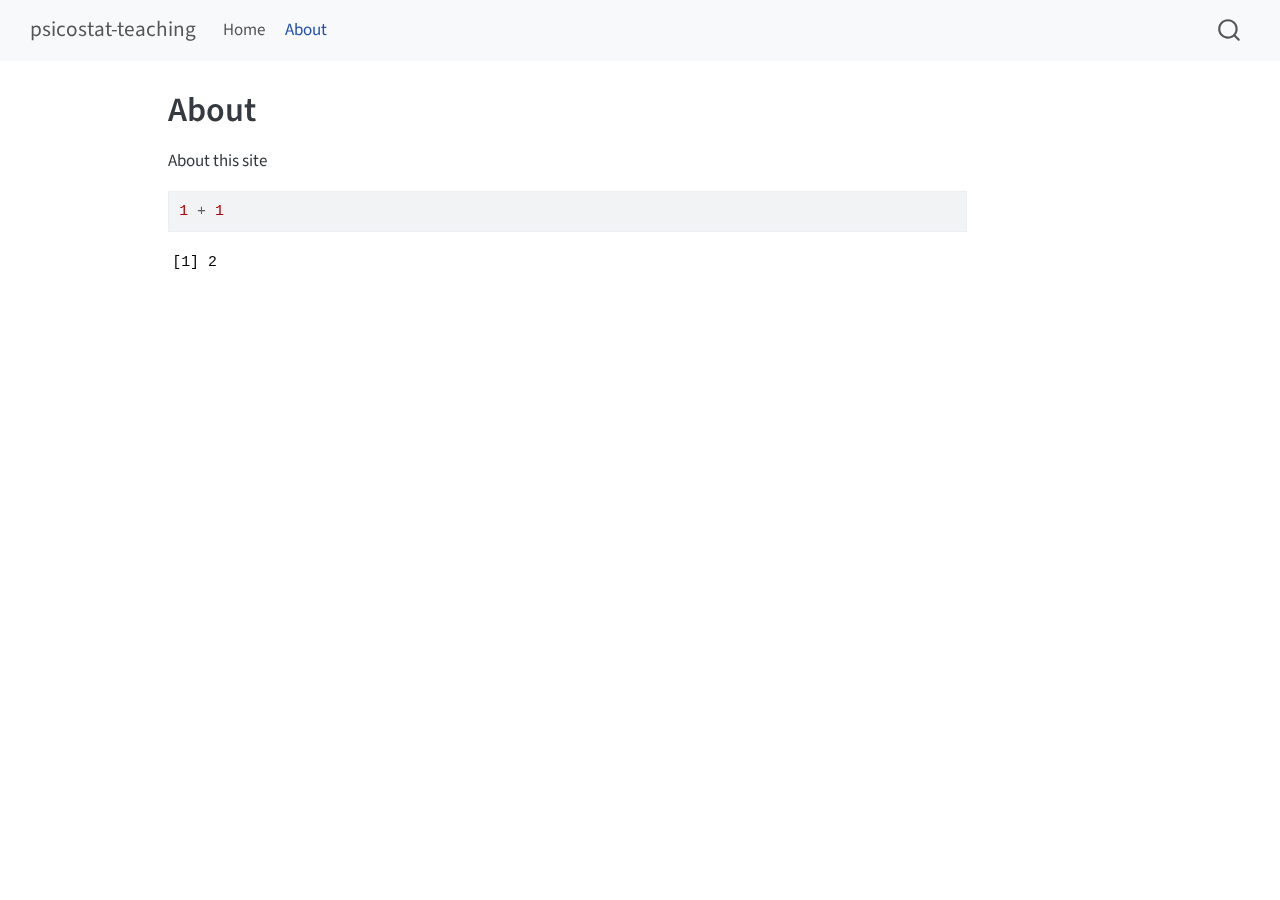
<file: docs/about.html>
<!DOCTYPE html>
<html xmlns="http://www.w3.org/1999/xhtml" lang="en" xml:lang="en"><head>

<meta charset="utf-8">
<meta name="generator" content="quarto-1.6.42">

<meta name="viewport" content="width=device-width, initial-scale=1.0, user-scalable=yes">


<title>About – psicostat-teaching</title>
<style>
code{white-space: pre-wrap;}
span.smallcaps{font-variant: small-caps;}
div.columns{display: flex; gap: min(4vw, 1.5em);}
div.column{flex: auto; overflow-x: auto;}
div.hanging-indent{margin-left: 1.5em; text-indent: -1.5em;}
ul.task-list{list-style: none;}
ul.task-list li input[type="checkbox"] {
  width: 0.8em;
  margin: 0 0.8em 0.2em -1em; /* quarto-specific, see https://github.com/quarto-dev/quarto-cli/issues/4556 */ 
  vertical-align: middle;
}
/* CSS for syntax highlighting */
pre > code.sourceCode { white-space: pre; position: relative; }
pre > code.sourceCode > span { line-height: 1.25; }
pre > code.sourceCode > span:empty { height: 1.2em; }
.sourceCode { overflow: visible; }
code.sourceCode > span { color: inherit; text-decoration: inherit; }
div.sourceCode { margin: 1em 0; }
pre.sourceCode { margin: 0; }
@media screen {
div.sourceCode { overflow: auto; }
}
@media print {
pre > code.sourceCode { white-space: pre-wrap; }
pre > code.sourceCode > span { display: inline-block; text-indent: -5em; padding-left: 5em; }
}
pre.numberSource code
  { counter-reset: source-line 0; }
pre.numberSource code > span
  { position: relative; left: -4em; counter-increment: source-line; }
pre.numberSource code > span > a:first-child::before
  { content: counter(source-line);
    position: relative; left: -1em; text-align: right; vertical-align: baseline;
    border: none; display: inline-block;
    -webkit-touch-callout: none; -webkit-user-select: none;
    -khtml-user-select: none; -moz-user-select: none;
    -ms-user-select: none; user-select: none;
    padding: 0 4px; width: 4em;
  }
pre.numberSource { margin-left: 3em;  padding-left: 4px; }
div.sourceCode
  {   }
@media screen {
pre > code.sourceCode > span > a:first-child::before { text-decoration: underline; }
}
</style>


<script src="site_libs/quarto-nav/quarto-nav.js"></script>
<script src="site_libs/quarto-nav/headroom.min.js"></script>
<script src="site_libs/clipboard/clipboard.min.js"></script>
<script src="site_libs/quarto-search/autocomplete.umd.js"></script>
<script src="site_libs/quarto-search/fuse.min.js"></script>
<script src="site_libs/quarto-search/quarto-search.js"></script>
<meta name="quarto:offset" content="./">
<script src="site_libs/quarto-html/quarto.js"></script>
<script src="site_libs/quarto-html/popper.min.js"></script>
<script src="site_libs/quarto-html/tippy.umd.min.js"></script>
<script src="site_libs/quarto-html/anchor.min.js"></script>
<link href="site_libs/quarto-html/tippy.css" rel="stylesheet">
<link href="site_libs/quarto-html/quarto-syntax-highlighting-2f5df379a58b258e96c21c0638c20c03.css" rel="stylesheet" id="quarto-text-highlighting-styles">
<script src="site_libs/bootstrap/bootstrap.min.js"></script>
<link href="site_libs/bootstrap/bootstrap-icons.css" rel="stylesheet">
<link href="site_libs/bootstrap/bootstrap-ddd961a2510921635943dfbbd19534c4.min.css" rel="stylesheet" append-hash="true" id="quarto-bootstrap" data-mode="light">
<script id="quarto-search-options" type="application/json">{
  "location": "navbar",
  "copy-button": false,
  "collapse-after": 3,
  "panel-placement": "end",
  "type": "overlay",
  "limit": 50,
  "keyboard-shortcut": [
    "f",
    "/",
    "s"
  ],
  "show-item-context": false,
  "language": {
    "search-no-results-text": "No results",
    "search-matching-documents-text": "matching documents",
    "search-copy-link-title": "Copy link to search",
    "search-hide-matches-text": "Hide additional matches",
    "search-more-match-text": "more match in this document",
    "search-more-matches-text": "more matches in this document",
    "search-clear-button-title": "Clear",
    "search-text-placeholder": "",
    "search-detached-cancel-button-title": "Cancel",
    "search-submit-button-title": "Submit",
    "search-label": "Search"
  }
}</script>


</head>

<body class="nav-fixed">

<div id="quarto-search-results"></div>
  <header id="quarto-header" class="headroom fixed-top">
    <nav class="navbar navbar-expand-lg " data-bs-theme="dark">
      <div class="navbar-container container-fluid">
      <div class="navbar-brand-container mx-auto">
    <a class="navbar-brand" href="./index.html">
    <span class="navbar-title">psicostat-teaching</span>
    </a>
  </div>
            <div id="quarto-search" class="" title="Search"></div>
          <button class="navbar-toggler" type="button" data-bs-toggle="collapse" data-bs-target="#navbarCollapse" aria-controls="navbarCollapse" role="menu" aria-expanded="false" aria-label="Toggle navigation" onclick="if (window.quartoToggleHeadroom) { window.quartoToggleHeadroom(); }">
  <span class="navbar-toggler-icon"></span>
</button>
          <div class="collapse navbar-collapse" id="navbarCollapse">
            <ul class="navbar-nav navbar-nav-scroll me-auto">
  <li class="nav-item">
    <a class="nav-link" href="./index.html"> 
<span class="menu-text">Home</span></a>
  </li>  
  <li class="nav-item">
    <a class="nav-link active" href="./about.html" aria-current="page"> 
<span class="menu-text">About</span></a>
  </li>  
</ul>
          </div> <!-- /navcollapse -->
            <div class="quarto-navbar-tools">
</div>
      </div> <!-- /container-fluid -->
    </nav>
</header>
<!-- content -->
<div id="quarto-content" class="quarto-container page-columns page-rows-contents page-layout-article page-navbar">
<!-- sidebar -->
<!-- margin-sidebar -->
    <div id="quarto-margin-sidebar" class="sidebar margin-sidebar zindex-bottom">
        
    </div>
<!-- main -->
<main class="content" id="quarto-document-content">

<header id="title-block-header" class="quarto-title-block default">
<div class="quarto-title">
<h1 class="title">About</h1>
</div>



<div class="quarto-title-meta">

    
  
    
  </div>
  


</header>


<p>About this site</p>
<div class="cell">
<div class="sourceCode cell-code" id="cb1"><pre class="sourceCode r code-with-copy"><code class="sourceCode r"><span id="cb1-1"><a href="#cb1-1" aria-hidden="true" tabindex="-1"></a><span class="dv">1</span> <span class="sc">+</span> <span class="dv">1</span></span></code><button title="Copy to Clipboard" class="code-copy-button"><i class="bi"></i></button></pre></div>
<div class="cell-output cell-output-stdout">
<pre><code>[1] 2</code></pre>
</div>
</div>



</main> <!-- /main -->
<script id="quarto-html-after-body" type="application/javascript">
window.document.addEventListener("DOMContentLoaded", function (event) {
  const toggleBodyColorMode = (bsSheetEl) => {
    const mode = bsSheetEl.getAttribute("data-mode");
    const bodyEl = window.document.querySelector("body");
    if (mode === "dark") {
      bodyEl.classList.add("quarto-dark");
      bodyEl.classList.remove("quarto-light");
    } else {
      bodyEl.classList.add("quarto-light");
      bodyEl.classList.remove("quarto-dark");
    }
  }
  const toggleBodyColorPrimary = () => {
    const bsSheetEl = window.document.querySelector("link#quarto-bootstrap");
    if (bsSheetEl) {
      toggleBodyColorMode(bsSheetEl);
    }
  }
  toggleBodyColorPrimary();  
  const icon = "";
  const anchorJS = new window.AnchorJS();
  anchorJS.options = {
    placement: 'right',
    icon: icon
  };
  anchorJS.add('.anchored');
  const isCodeAnnotation = (el) => {
    for (const clz of el.classList) {
      if (clz.startsWith('code-annotation-')) {                     
        return true;
      }
    }
    return false;
  }
  const onCopySuccess = function(e) {
    // button target
    const button = e.trigger;
    // don't keep focus
    button.blur();
    // flash "checked"
    button.classList.add('code-copy-button-checked');
    var currentTitle = button.getAttribute("title");
    button.setAttribute("title", "Copied!");
    let tooltip;
    if (window.bootstrap) {
      button.setAttribute("data-bs-toggle", "tooltip");
      button.setAttribute("data-bs-placement", "left");
      button.setAttribute("data-bs-title", "Copied!");
      tooltip = new bootstrap.Tooltip(button, 
        { trigger: "manual", 
          customClass: "code-copy-button-tooltip",
          offset: [0, -8]});
      tooltip.show();    
    }
    setTimeout(function() {
      if (tooltip) {
        tooltip.hide();
        button.removeAttribute("data-bs-title");
        button.removeAttribute("data-bs-toggle");
        button.removeAttribute("data-bs-placement");
      }
      button.setAttribute("title", currentTitle);
      button.classList.remove('code-copy-button-checked');
    }, 1000);
    // clear code selection
    e.clearSelection();
  }
  const getTextToCopy = function(trigger) {
      const codeEl = trigger.previousElementSibling.cloneNode(true);
      for (const childEl of codeEl.children) {
        if (isCodeAnnotation(childEl)) {
          childEl.remove();
        }
      }
      return codeEl.innerText;
  }
  const clipboard = new window.ClipboardJS('.code-copy-button:not([data-in-quarto-modal])', {
    text: getTextToCopy
  });
  clipboard.on('success', onCopySuccess);
  if (window.document.getElementById('quarto-embedded-source-code-modal')) {
    const clipboardModal = new window.ClipboardJS('.code-copy-button[data-in-quarto-modal]', {
      text: getTextToCopy,
      container: window.document.getElementById('quarto-embedded-source-code-modal')
    });
    clipboardModal.on('success', onCopySuccess);
  }
    var localhostRegex = new RegExp(/^(?:http|https):\/\/localhost\:?[0-9]*\//);
    var mailtoRegex = new RegExp(/^mailto:/);
      var filterRegex = new RegExp('/' + window.location.host + '/');
    var isInternal = (href) => {
        return filterRegex.test(href) || localhostRegex.test(href) || mailtoRegex.test(href);
    }
    // Inspect non-navigation links and adorn them if external
 	var links = window.document.querySelectorAll('a[href]:not(.nav-link):not(.navbar-brand):not(.toc-action):not(.sidebar-link):not(.sidebar-item-toggle):not(.pagination-link):not(.no-external):not([aria-hidden]):not(.dropdown-item):not(.quarto-navigation-tool):not(.about-link)');
    for (var i=0; i<links.length; i++) {
      const link = links[i];
      if (!isInternal(link.href)) {
        // undo the damage that might have been done by quarto-nav.js in the case of
        // links that we want to consider external
        if (link.dataset.originalHref !== undefined) {
          link.href = link.dataset.originalHref;
        }
      }
    }
  function tippyHover(el, contentFn, onTriggerFn, onUntriggerFn) {
    const config = {
      allowHTML: true,
      maxWidth: 500,
      delay: 100,
      arrow: false,
      appendTo: function(el) {
          return el.parentElement;
      },
      interactive: true,
      interactiveBorder: 10,
      theme: 'quarto',
      placement: 'bottom-start',
    };
    if (contentFn) {
      config.content = contentFn;
    }
    if (onTriggerFn) {
      config.onTrigger = onTriggerFn;
    }
    if (onUntriggerFn) {
      config.onUntrigger = onUntriggerFn;
    }
    window.tippy(el, config); 
  }
  const noterefs = window.document.querySelectorAll('a[role="doc-noteref"]');
  for (var i=0; i<noterefs.length; i++) {
    const ref = noterefs[i];
    tippyHover(ref, function() {
      // use id or data attribute instead here
      let href = ref.getAttribute('data-footnote-href') || ref.getAttribute('href');
      try { href = new URL(href).hash; } catch {}
      const id = href.replace(/^#\/?/, "");
      const note = window.document.getElementById(id);
      if (note) {
        return note.innerHTML;
      } else {
        return "";
      }
    });
  }
  const xrefs = window.document.querySelectorAll('a.quarto-xref');
  const processXRef = (id, note) => {
    // Strip column container classes
    const stripColumnClz = (el) => {
      el.classList.remove("page-full", "page-columns");
      if (el.children) {
        for (const child of el.children) {
          stripColumnClz(child);
        }
      }
    }
    stripColumnClz(note)
    if (id === null || id.startsWith('sec-')) {
      // Special case sections, only their first couple elements
      const container = document.createElement("div");
      if (note.children && note.children.length > 2) {
        container.appendChild(note.children[0].cloneNode(true));
        for (let i = 1; i < note.children.length; i++) {
          const child = note.children[i];
          if (child.tagName === "P" && child.innerText === "") {
            continue;
          } else {
            container.appendChild(child.cloneNode(true));
            break;
          }
        }
        if (window.Quarto?.typesetMath) {
          window.Quarto.typesetMath(container);
        }
        return container.innerHTML
      } else {
        if (window.Quarto?.typesetMath) {
          window.Quarto.typesetMath(note);
        }
        return note.innerHTML;
      }
    } else {
      // Remove any anchor links if they are present
      const anchorLink = note.querySelector('a.anchorjs-link');
      if (anchorLink) {
        anchorLink.remove();
      }
      if (window.Quarto?.typesetMath) {
        window.Quarto.typesetMath(note);
      }
      if (note.classList.contains("callout")) {
        return note.outerHTML;
      } else {
        return note.innerHTML;
      }
    }
  }
  for (var i=0; i<xrefs.length; i++) {
    const xref = xrefs[i];
    tippyHover(xref, undefined, function(instance) {
      instance.disable();
      let url = xref.getAttribute('href');
      let hash = undefined; 
      if (url.startsWith('#')) {
        hash = url;
      } else {
        try { hash = new URL(url).hash; } catch {}
      }
      if (hash) {
        const id = hash.replace(/^#\/?/, "");
        const note = window.document.getElementById(id);
        if (note !== null) {
          try {
            const html = processXRef(id, note.cloneNode(true));
            instance.setContent(html);
          } finally {
            instance.enable();
            instance.show();
          }
        } else {
          // See if we can fetch this
          fetch(url.split('#')[0])
          .then(res => res.text())
          .then(html => {
            const parser = new DOMParser();
            const htmlDoc = parser.parseFromString(html, "text/html");
            const note = htmlDoc.getElementById(id);
            if (note !== null) {
              const html = processXRef(id, note);
              instance.setContent(html);
            } 
          }).finally(() => {
            instance.enable();
            instance.show();
          });
        }
      } else {
        // See if we can fetch a full url (with no hash to target)
        // This is a special case and we should probably do some content thinning / targeting
        fetch(url)
        .then(res => res.text())
        .then(html => {
          const parser = new DOMParser();
          const htmlDoc = parser.parseFromString(html, "text/html");
          const note = htmlDoc.querySelector('main.content');
          if (note !== null) {
            // This should only happen for chapter cross references
            // (since there is no id in the URL)
            // remove the first header
            if (note.children.length > 0 && note.children[0].tagName === "HEADER") {
              note.children[0].remove();
            }
            const html = processXRef(null, note);
            instance.setContent(html);
          } 
        }).finally(() => {
          instance.enable();
          instance.show();
        });
      }
    }, function(instance) {
    });
  }
      let selectedAnnoteEl;
      const selectorForAnnotation = ( cell, annotation) => {
        let cellAttr = 'data-code-cell="' + cell + '"';
        let lineAttr = 'data-code-annotation="' +  annotation + '"';
        const selector = 'span[' + cellAttr + '][' + lineAttr + ']';
        return selector;
      }
      const selectCodeLines = (annoteEl) => {
        const doc = window.document;
        const targetCell = annoteEl.getAttribute("data-target-cell");
        const targetAnnotation = annoteEl.getAttribute("data-target-annotation");
        const annoteSpan = window.document.querySelector(selectorForAnnotation(targetCell, targetAnnotation));
        const lines = annoteSpan.getAttribute("data-code-lines").split(",");
        const lineIds = lines.map((line) => {
          return targetCell + "-" + line;
        })
        let top = null;
        let height = null;
        let parent = null;
        if (lineIds.length > 0) {
            //compute the position of the single el (top and bottom and make a div)
            const el = window.document.getElementById(lineIds[0]);
            top = el.offsetTop;
            height = el.offsetHeight;
            parent = el.parentElement.parentElement;
          if (lineIds.length > 1) {
            const lastEl = window.document.getElementById(lineIds[lineIds.length - 1]);
            const bottom = lastEl.offsetTop + lastEl.offsetHeight;
            height = bottom - top;
          }
          if (top !== null && height !== null && parent !== null) {
            // cook up a div (if necessary) and position it 
            let div = window.document.getElementById("code-annotation-line-highlight");
            if (div === null) {
              div = window.document.createElement("div");
              div.setAttribute("id", "code-annotation-line-highlight");
              div.style.position = 'absolute';
              parent.appendChild(div);
            }
            div.style.top = top - 2 + "px";
            div.style.height = height + 4 + "px";
            div.style.left = 0;
            let gutterDiv = window.document.getElementById("code-annotation-line-highlight-gutter");
            if (gutterDiv === null) {
              gutterDiv = window.document.createElement("div");
              gutterDiv.setAttribute("id", "code-annotation-line-highlight-gutter");
              gutterDiv.style.position = 'absolute';
              const codeCell = window.document.getElementById(targetCell);
              const gutter = codeCell.querySelector('.code-annotation-gutter');
              gutter.appendChild(gutterDiv);
            }
            gutterDiv.style.top = top - 2 + "px";
            gutterDiv.style.height = height + 4 + "px";
          }
          selectedAnnoteEl = annoteEl;
        }
      };
      const unselectCodeLines = () => {
        const elementsIds = ["code-annotation-line-highlight", "code-annotation-line-highlight-gutter"];
        elementsIds.forEach((elId) => {
          const div = window.document.getElementById(elId);
          if (div) {
            div.remove();
          }
        });
        selectedAnnoteEl = undefined;
      };
        // Handle positioning of the toggle
    window.addEventListener(
      "resize",
      throttle(() => {
        elRect = undefined;
        if (selectedAnnoteEl) {
          selectCodeLines(selectedAnnoteEl);
        }
      }, 10)
    );
    function throttle(fn, ms) {
    let throttle = false;
    let timer;
      return (...args) => {
        if(!throttle) { // first call gets through
            fn.apply(this, args);
            throttle = true;
        } else { // all the others get throttled
            if(timer) clearTimeout(timer); // cancel #2
            timer = setTimeout(() => {
              fn.apply(this, args);
              timer = throttle = false;
            }, ms);
        }
      };
    }
      // Attach click handler to the DT
      const annoteDls = window.document.querySelectorAll('dt[data-target-cell]');
      for (const annoteDlNode of annoteDls) {
        annoteDlNode.addEventListener('click', (event) => {
          const clickedEl = event.target;
          if (clickedEl !== selectedAnnoteEl) {
            unselectCodeLines();
            const activeEl = window.document.querySelector('dt[data-target-cell].code-annotation-active');
            if (activeEl) {
              activeEl.classList.remove('code-annotation-active');
            }
            selectCodeLines(clickedEl);
            clickedEl.classList.add('code-annotation-active');
          } else {
            // Unselect the line
            unselectCodeLines();
            clickedEl.classList.remove('code-annotation-active');
          }
        });
      }
  const findCites = (el) => {
    const parentEl = el.parentElement;
    if (parentEl) {
      const cites = parentEl.dataset.cites;
      if (cites) {
        return {
          el,
          cites: cites.split(' ')
        };
      } else {
        return findCites(el.parentElement)
      }
    } else {
      return undefined;
    }
  };
  var bibliorefs = window.document.querySelectorAll('a[role="doc-biblioref"]');
  for (var i=0; i<bibliorefs.length; i++) {
    const ref = bibliorefs[i];
    const citeInfo = findCites(ref);
    if (citeInfo) {
      tippyHover(citeInfo.el, function() {
        var popup = window.document.createElement('div');
        citeInfo.cites.forEach(function(cite) {
          var citeDiv = window.document.createElement('div');
          citeDiv.classList.add('hanging-indent');
          citeDiv.classList.add('csl-entry');
          var biblioDiv = window.document.getElementById('ref-' + cite);
          if (biblioDiv) {
            citeDiv.innerHTML = biblioDiv.innerHTML;
          }
          popup.appendChild(citeDiv);
        });
        return popup.innerHTML;
      });
    }
  }
});
</script>
</div> <!-- /content -->




</body></html>
</file>
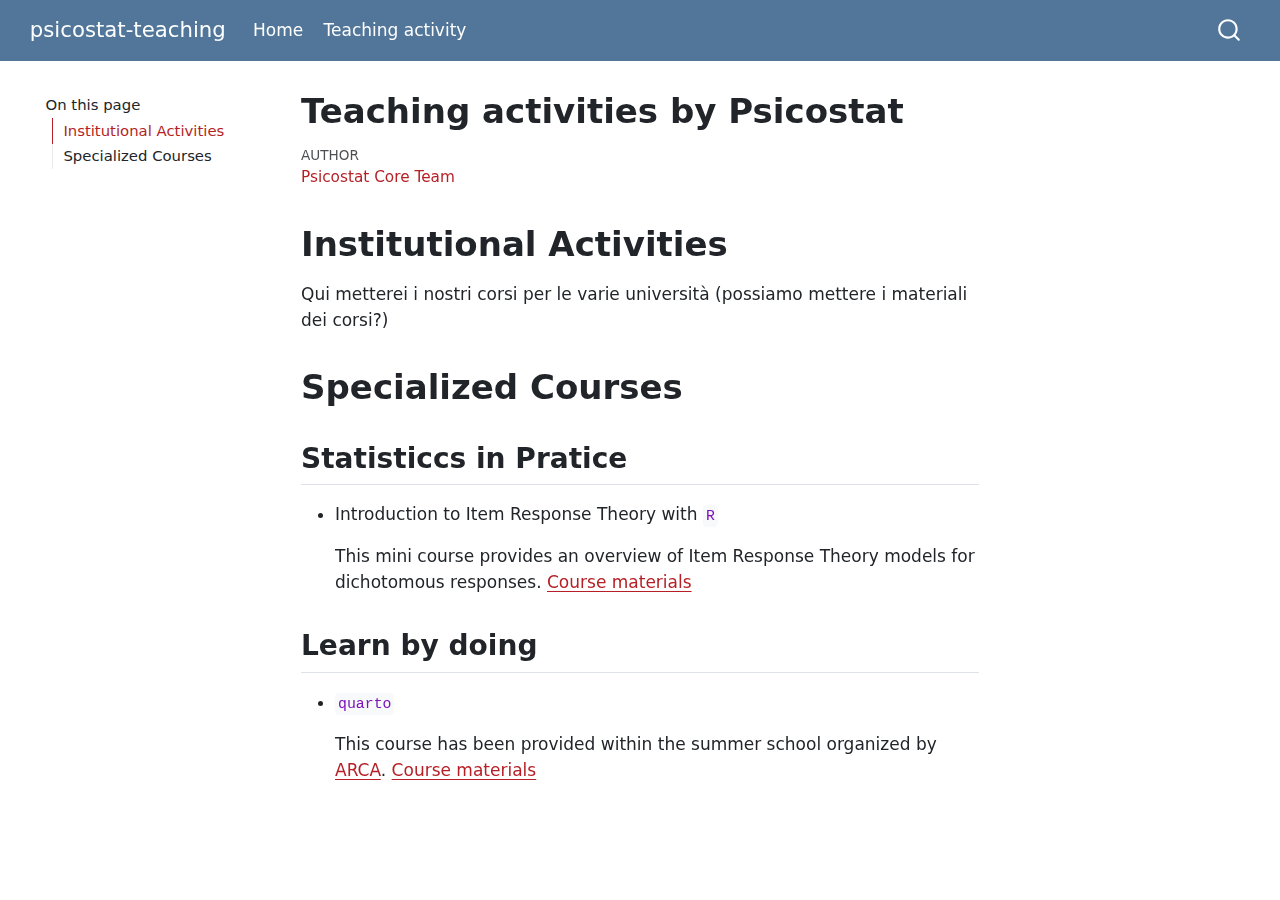
<file: docs/teaching.html>
<!DOCTYPE html>
<html xmlns="http://www.w3.org/1999/xhtml" lang="en" xml:lang="en"><head>

<meta charset="utf-8">
<meta name="generator" content="quarto-1.6.42">

<meta name="viewport" content="width=device-width, initial-scale=1.0, user-scalable=yes">

<meta name="author" content="Psicostat Core Team">

<title>Teaching activities by Psicostat – psicostat-teaching</title>
<style>
code{white-space: pre-wrap;}
span.smallcaps{font-variant: small-caps;}
div.columns{display: flex; gap: min(4vw, 1.5em);}
div.column{flex: auto; overflow-x: auto;}
div.hanging-indent{margin-left: 1.5em; text-indent: -1.5em;}
ul.task-list{list-style: none;}
ul.task-list li input[type="checkbox"] {
  width: 0.8em;
  margin: 0 0.8em 0.2em -1em; /* quarto-specific, see https://github.com/quarto-dev/quarto-cli/issues/4556 */ 
  vertical-align: middle;
}
</style>


<script src="site_libs/quarto-nav/quarto-nav.js"></script>
<script src="site_libs/quarto-nav/headroom.min.js"></script>
<script src="site_libs/clipboard/clipboard.min.js"></script>
<script src="site_libs/quarto-search/autocomplete.umd.js"></script>
<script src="site_libs/quarto-search/fuse.min.js"></script>
<script src="site_libs/quarto-search/quarto-search.js"></script>
<meta name="quarto:offset" content="./">
<script src="site_libs/quarto-html/quarto.js"></script>
<script src="site_libs/quarto-html/popper.min.js"></script>
<script src="site_libs/quarto-html/tippy.umd.min.js"></script>
<script src="site_libs/quarto-html/anchor.min.js"></script>
<link href="site_libs/quarto-html/tippy.css" rel="stylesheet">
<link href="site_libs/quarto-html/quarto-syntax-highlighting-2f5df379a58b258e96c21c0638c20c03.css" rel="stylesheet" id="quarto-text-highlighting-styles">
<script src="site_libs/bootstrap/bootstrap.min.js"></script>
<link href="site_libs/bootstrap/bootstrap-icons.css" rel="stylesheet">
<link href="site_libs/bootstrap/bootstrap-ab7ec835b17b34b0702e578333b948ec.min.css" rel="stylesheet" append-hash="true" id="quarto-bootstrap" data-mode="light">
<script id="quarto-search-options" type="application/json">{
  "location": "navbar",
  "copy-button": false,
  "collapse-after": 3,
  "panel-placement": "end",
  "type": "overlay",
  "limit": 50,
  "keyboard-shortcut": [
    "f",
    "/",
    "s"
  ],
  "show-item-context": false,
  "language": {
    "search-no-results-text": "No results",
    "search-matching-documents-text": "matching documents",
    "search-copy-link-title": "Copy link to search",
    "search-hide-matches-text": "Hide additional matches",
    "search-more-match-text": "more match in this document",
    "search-more-matches-text": "more matches in this document",
    "search-clear-button-title": "Clear",
    "search-text-placeholder": "",
    "search-detached-cancel-button-title": "Cancel",
    "search-submit-button-title": "Submit",
    "search-label": "Search"
  }
}</script>


</head>

<body class="floating nav-fixed">

<div id="quarto-search-results"></div>
  <header id="quarto-header" class="headroom fixed-top">
    <nav class="navbar navbar-expand-lg " data-bs-theme="dark">
      <div class="navbar-container container-fluid">
      <div class="navbar-brand-container mx-auto">
    <a class="navbar-brand" href="./index.html">
    <span class="navbar-title">psicostat-teaching</span>
    </a>
  </div>
            <div id="quarto-search" class="" title="Search"></div>
          <button class="navbar-toggler" type="button" data-bs-toggle="collapse" data-bs-target="#navbarCollapse" aria-controls="navbarCollapse" role="menu" aria-expanded="false" aria-label="Toggle navigation" onclick="if (window.quartoToggleHeadroom) { window.quartoToggleHeadroom(); }">
  <span class="navbar-toggler-icon"></span>
</button>
          <div class="collapse navbar-collapse" id="navbarCollapse">
            <ul class="navbar-nav navbar-nav-scroll me-auto">
  <li class="nav-item">
    <a class="nav-link" href="./index.html"> 
<span class="menu-text">Home</span></a>
  </li>  
  <li class="nav-item">
    <a class="nav-link active" href="./teaching.html" aria-current="page"> 
<span class="menu-text">Teaching activity</span></a>
  </li>  
</ul>
          </div> <!-- /navcollapse -->
            <div class="quarto-navbar-tools">
</div>
      </div> <!-- /container-fluid -->
    </nav>
</header>
<!-- content -->
<div id="quarto-content" class="quarto-container page-columns page-rows-contents page-layout-article page-navbar">
<!-- sidebar -->
  <nav id="quarto-sidebar" class="sidebar collapse collapse-horizontal quarto-sidebar-collapse-item sidebar-navigation floating overflow-auto">
    <nav id="TOC" role="doc-toc" class="toc-active">
    <h2 id="toc-title">On this page</h2>
   
  <ul>
  <li><a href="#institutional-activities" id="toc-institutional-activities" class="nav-link active" data-scroll-target="#institutional-activities">Institutional Activities</a></li>
  <li><a href="#specialized-courses" id="toc-specialized-courses" class="nav-link" data-scroll-target="#specialized-courses">Specialized Courses</a>
  <ul class="collapse">
  <li><a href="#statisticcs-in-pratice" id="toc-statisticcs-in-pratice" class="nav-link" data-scroll-target="#statisticcs-in-pratice">Statisticcs in Pratice</a></li>
  <li><a href="#learn-by-doing" id="toc-learn-by-doing" class="nav-link" data-scroll-target="#learn-by-doing">Learn by doing</a></li>
  </ul></li>
  </ul>
</nav>
</nav>
<div id="quarto-sidebar-glass" class="quarto-sidebar-collapse-item" data-bs-toggle="collapse" data-bs-target=".quarto-sidebar-collapse-item"></div>
<!-- margin-sidebar -->
    <div id="quarto-margin-sidebar" class="sidebar margin-sidebar zindex-bottom">
    </div>
<!-- main -->
<main class="content" id="quarto-document-content">

<header id="title-block-header" class="quarto-title-block default">
<div class="quarto-title">
<h1 class="title">Teaching activities by Psicostat</h1>
</div>



<div class="quarto-title-meta">

    <div>
    <div class="quarto-title-meta-heading">Author</div>
    <div class="quarto-title-meta-contents">
             <p><a href="https://psicostat.dpss.psy.unipd.it/pages/people.html">Psicostat Core Team</a> </p>
          </div>
  </div>
    
  
    
  </div>
  


</header>


<section id="institutional-activities" class="level1">
<h1>Institutional Activities</h1>
<p>Qui metterei i nostri corsi per le varie università (possiamo mettere i materiali dei corsi?)</p>
</section>
<section id="specialized-courses" class="level1">
<h1>Specialized Courses</h1>
<section id="statisticcs-in-pratice" class="level2">
<h2 class="anchored" data-anchor-id="statisticcs-in-pratice">Statisticcs in Pratice</h2>
<ul>
<li><p>Introduction to Item Response Theory with <code>R</code></p>
<p>This mini course provides an overview of Item Response Theory models for dichotomous responses. <a href="https://ottaviae.github.io/IRTintro/">Course materials</a></p></li>
</ul>
</section>
<section id="learn-by-doing" class="level2">
<h2 class="anchored" data-anchor-id="learn-by-doing">Learn by doing</h2>
<ul>
<li><p><code>quarto</code></p>
<p>This course has been provided within the summer school organized by <a href="https://www.dpss.unipd.it/applied-research-courses-academy-arca">ARCA</a>. <a href="https://arca-dpss.github.io/quarto-school/">Course materials</a></p></li>
</ul>


</section>
</section>

</main> <!-- /main -->
<script id="quarto-html-after-body" type="application/javascript">
window.document.addEventListener("DOMContentLoaded", function (event) {
  const toggleBodyColorMode = (bsSheetEl) => {
    const mode = bsSheetEl.getAttribute("data-mode");
    const bodyEl = window.document.querySelector("body");
    if (mode === "dark") {
      bodyEl.classList.add("quarto-dark");
      bodyEl.classList.remove("quarto-light");
    } else {
      bodyEl.classList.add("quarto-light");
      bodyEl.classList.remove("quarto-dark");
    }
  }
  const toggleBodyColorPrimary = () => {
    const bsSheetEl = window.document.querySelector("link#quarto-bootstrap");
    if (bsSheetEl) {
      toggleBodyColorMode(bsSheetEl);
    }
  }
  toggleBodyColorPrimary();  
  const icon = "";
  const anchorJS = new window.AnchorJS();
  anchorJS.options = {
    placement: 'right',
    icon: icon
  };
  anchorJS.add('.anchored');
  const isCodeAnnotation = (el) => {
    for (const clz of el.classList) {
      if (clz.startsWith('code-annotation-')) {                     
        return true;
      }
    }
    return false;
  }
  const onCopySuccess = function(e) {
    // button target
    const button = e.trigger;
    // don't keep focus
    button.blur();
    // flash "checked"
    button.classList.add('code-copy-button-checked');
    var currentTitle = button.getAttribute("title");
    button.setAttribute("title", "Copied!");
    let tooltip;
    if (window.bootstrap) {
      button.setAttribute("data-bs-toggle", "tooltip");
      button.setAttribute("data-bs-placement", "left");
      button.setAttribute("data-bs-title", "Copied!");
      tooltip = new bootstrap.Tooltip(button, 
        { trigger: "manual", 
          customClass: "code-copy-button-tooltip",
          offset: [0, -8]});
      tooltip.show();    
    }
    setTimeout(function() {
      if (tooltip) {
        tooltip.hide();
        button.removeAttribute("data-bs-title");
        button.removeAttribute("data-bs-toggle");
        button.removeAttribute("data-bs-placement");
      }
      button.setAttribute("title", currentTitle);
      button.classList.remove('code-copy-button-checked');
    }, 1000);
    // clear code selection
    e.clearSelection();
  }
  const getTextToCopy = function(trigger) {
      const codeEl = trigger.previousElementSibling.cloneNode(true);
      for (const childEl of codeEl.children) {
        if (isCodeAnnotation(childEl)) {
          childEl.remove();
        }
      }
      return codeEl.innerText;
  }
  const clipboard = new window.ClipboardJS('.code-copy-button:not([data-in-quarto-modal])', {
    text: getTextToCopy
  });
  clipboard.on('success', onCopySuccess);
  if (window.document.getElementById('quarto-embedded-source-code-modal')) {
    const clipboardModal = new window.ClipboardJS('.code-copy-button[data-in-quarto-modal]', {
      text: getTextToCopy,
      container: window.document.getElementById('quarto-embedded-source-code-modal')
    });
    clipboardModal.on('success', onCopySuccess);
  }
    var localhostRegex = new RegExp(/^(?:http|https):\/\/localhost\:?[0-9]*\//);
    var mailtoRegex = new RegExp(/^mailto:/);
      var filterRegex = new RegExp('/' + window.location.host + '/');
    var isInternal = (href) => {
        return filterRegex.test(href) || localhostRegex.test(href) || mailtoRegex.test(href);
    }
    // Inspect non-navigation links and adorn them if external
 	var links = window.document.querySelectorAll('a[href]:not(.nav-link):not(.navbar-brand):not(.toc-action):not(.sidebar-link):not(.sidebar-item-toggle):not(.pagination-link):not(.no-external):not([aria-hidden]):not(.dropdown-item):not(.quarto-navigation-tool):not(.about-link)');
    for (var i=0; i<links.length; i++) {
      const link = links[i];
      if (!isInternal(link.href)) {
        // undo the damage that might have been done by quarto-nav.js in the case of
        // links that we want to consider external
        if (link.dataset.originalHref !== undefined) {
          link.href = link.dataset.originalHref;
        }
      }
    }
  function tippyHover(el, contentFn, onTriggerFn, onUntriggerFn) {
    const config = {
      allowHTML: true,
      maxWidth: 500,
      delay: 100,
      arrow: false,
      appendTo: function(el) {
          return el.parentElement;
      },
      interactive: true,
      interactiveBorder: 10,
      theme: 'quarto',
      placement: 'bottom-start',
    };
    if (contentFn) {
      config.content = contentFn;
    }
    if (onTriggerFn) {
      config.onTrigger = onTriggerFn;
    }
    if (onUntriggerFn) {
      config.onUntrigger = onUntriggerFn;
    }
    window.tippy(el, config); 
  }
  const noterefs = window.document.querySelectorAll('a[role="doc-noteref"]');
  for (var i=0; i<noterefs.length; i++) {
    const ref = noterefs[i];
    tippyHover(ref, function() {
      // use id or data attribute instead here
      let href = ref.getAttribute('data-footnote-href') || ref.getAttribute('href');
      try { href = new URL(href).hash; } catch {}
      const id = href.replace(/^#\/?/, "");
      const note = window.document.getElementById(id);
      if (note) {
        return note.innerHTML;
      } else {
        return "";
      }
    });
  }
  const xrefs = window.document.querySelectorAll('a.quarto-xref');
  const processXRef = (id, note) => {
    // Strip column container classes
    const stripColumnClz = (el) => {
      el.classList.remove("page-full", "page-columns");
      if (el.children) {
        for (const child of el.children) {
          stripColumnClz(child);
        }
      }
    }
    stripColumnClz(note)
    if (id === null || id.startsWith('sec-')) {
      // Special case sections, only their first couple elements
      const container = document.createElement("div");
      if (note.children && note.children.length > 2) {
        container.appendChild(note.children[0].cloneNode(true));
        for (let i = 1; i < note.children.length; i++) {
          const child = note.children[i];
          if (child.tagName === "P" && child.innerText === "") {
            continue;
          } else {
            container.appendChild(child.cloneNode(true));
            break;
          }
        }
        if (window.Quarto?.typesetMath) {
          window.Quarto.typesetMath(container);
        }
        return container.innerHTML
      } else {
        if (window.Quarto?.typesetMath) {
          window.Quarto.typesetMath(note);
        }
        return note.innerHTML;
      }
    } else {
      // Remove any anchor links if they are present
      const anchorLink = note.querySelector('a.anchorjs-link');
      if (anchorLink) {
        anchorLink.remove();
      }
      if (window.Quarto?.typesetMath) {
        window.Quarto.typesetMath(note);
      }
      if (note.classList.contains("callout")) {
        return note.outerHTML;
      } else {
        return note.innerHTML;
      }
    }
  }
  for (var i=0; i<xrefs.length; i++) {
    const xref = xrefs[i];
    tippyHover(xref, undefined, function(instance) {
      instance.disable();
      let url = xref.getAttribute('href');
      let hash = undefined; 
      if (url.startsWith('#')) {
        hash = url;
      } else {
        try { hash = new URL(url).hash; } catch {}
      }
      if (hash) {
        const id = hash.replace(/^#\/?/, "");
        const note = window.document.getElementById(id);
        if (note !== null) {
          try {
            const html = processXRef(id, note.cloneNode(true));
            instance.setContent(html);
          } finally {
            instance.enable();
            instance.show();
          }
        } else {
          // See if we can fetch this
          fetch(url.split('#')[0])
          .then(res => res.text())
          .then(html => {
            const parser = new DOMParser();
            const htmlDoc = parser.parseFromString(html, "text/html");
            const note = htmlDoc.getElementById(id);
            if (note !== null) {
              const html = processXRef(id, note);
              instance.setContent(html);
            } 
          }).finally(() => {
            instance.enable();
            instance.show();
          });
        }
      } else {
        // See if we can fetch a full url (with no hash to target)
        // This is a special case and we should probably do some content thinning / targeting
        fetch(url)
        .then(res => res.text())
        .then(html => {
          const parser = new DOMParser();
          const htmlDoc = parser.parseFromString(html, "text/html");
          const note = htmlDoc.querySelector('main.content');
          if (note !== null) {
            // This should only happen for chapter cross references
            // (since there is no id in the URL)
            // remove the first header
            if (note.children.length > 0 && note.children[0].tagName === "HEADER") {
              note.children[0].remove();
            }
            const html = processXRef(null, note);
            instance.setContent(html);
          } 
        }).finally(() => {
          instance.enable();
          instance.show();
        });
      }
    }, function(instance) {
    });
  }
      let selectedAnnoteEl;
      const selectorForAnnotation = ( cell, annotation) => {
        let cellAttr = 'data-code-cell="' + cell + '"';
        let lineAttr = 'data-code-annotation="' +  annotation + '"';
        const selector = 'span[' + cellAttr + '][' + lineAttr + ']';
        return selector;
      }
      const selectCodeLines = (annoteEl) => {
        const doc = window.document;
        const targetCell = annoteEl.getAttribute("data-target-cell");
        const targetAnnotation = annoteEl.getAttribute("data-target-annotation");
        const annoteSpan = window.document.querySelector(selectorForAnnotation(targetCell, targetAnnotation));
        const lines = annoteSpan.getAttribute("data-code-lines").split(",");
        const lineIds = lines.map((line) => {
          return targetCell + "-" + line;
        })
        let top = null;
        let height = null;
        let parent = null;
        if (lineIds.length > 0) {
            //compute the position of the single el (top and bottom and make a div)
            const el = window.document.getElementById(lineIds[0]);
            top = el.offsetTop;
            height = el.offsetHeight;
            parent = el.parentElement.parentElement;
          if (lineIds.length > 1) {
            const lastEl = window.document.getElementById(lineIds[lineIds.length - 1]);
            const bottom = lastEl.offsetTop + lastEl.offsetHeight;
            height = bottom - top;
          }
          if (top !== null && height !== null && parent !== null) {
            // cook up a div (if necessary) and position it 
            let div = window.document.getElementById("code-annotation-line-highlight");
            if (div === null) {
              div = window.document.createElement("div");
              div.setAttribute("id", "code-annotation-line-highlight");
              div.style.position = 'absolute';
              parent.appendChild(div);
            }
            div.style.top = top - 2 + "px";
            div.style.height = height + 4 + "px";
            div.style.left = 0;
            let gutterDiv = window.document.getElementById("code-annotation-line-highlight-gutter");
            if (gutterDiv === null) {
              gutterDiv = window.document.createElement("div");
              gutterDiv.setAttribute("id", "code-annotation-line-highlight-gutter");
              gutterDiv.style.position = 'absolute';
              const codeCell = window.document.getElementById(targetCell);
              const gutter = codeCell.querySelector('.code-annotation-gutter');
              gutter.appendChild(gutterDiv);
            }
            gutterDiv.style.top = top - 2 + "px";
            gutterDiv.style.height = height + 4 + "px";
          }
          selectedAnnoteEl = annoteEl;
        }
      };
      const unselectCodeLines = () => {
        const elementsIds = ["code-annotation-line-highlight", "code-annotation-line-highlight-gutter"];
        elementsIds.forEach((elId) => {
          const div = window.document.getElementById(elId);
          if (div) {
            div.remove();
          }
        });
        selectedAnnoteEl = undefined;
      };
        // Handle positioning of the toggle
    window.addEventListener(
      "resize",
      throttle(() => {
        elRect = undefined;
        if (selectedAnnoteEl) {
          selectCodeLines(selectedAnnoteEl);
        }
      }, 10)
    );
    function throttle(fn, ms) {
    let throttle = false;
    let timer;
      return (...args) => {
        if(!throttle) { // first call gets through
            fn.apply(this, args);
            throttle = true;
        } else { // all the others get throttled
            if(timer) clearTimeout(timer); // cancel #2
            timer = setTimeout(() => {
              fn.apply(this, args);
              timer = throttle = false;
            }, ms);
        }
      };
    }
      // Attach click handler to the DT
      const annoteDls = window.document.querySelectorAll('dt[data-target-cell]');
      for (const annoteDlNode of annoteDls) {
        annoteDlNode.addEventListener('click', (event) => {
          const clickedEl = event.target;
          if (clickedEl !== selectedAnnoteEl) {
            unselectCodeLines();
            const activeEl = window.document.querySelector('dt[data-target-cell].code-annotation-active');
            if (activeEl) {
              activeEl.classList.remove('code-annotation-active');
            }
            selectCodeLines(clickedEl);
            clickedEl.classList.add('code-annotation-active');
          } else {
            // Unselect the line
            unselectCodeLines();
            clickedEl.classList.remove('code-annotation-active');
          }
        });
      }
  const findCites = (el) => {
    const parentEl = el.parentElement;
    if (parentEl) {
      const cites = parentEl.dataset.cites;
      if (cites) {
        return {
          el,
          cites: cites.split(' ')
        };
      } else {
        return findCites(el.parentElement)
      }
    } else {
      return undefined;
    }
  };
  var bibliorefs = window.document.querySelectorAll('a[role="doc-biblioref"]');
  for (var i=0; i<bibliorefs.length; i++) {
    const ref = bibliorefs[i];
    const citeInfo = findCites(ref);
    if (citeInfo) {
      tippyHover(citeInfo.el, function() {
        var popup = window.document.createElement('div');
        citeInfo.cites.forEach(function(cite) {
          var citeDiv = window.document.createElement('div');
          citeDiv.classList.add('hanging-indent');
          citeDiv.classList.add('csl-entry');
          var biblioDiv = window.document.getElementById('ref-' + cite);
          if (biblioDiv) {
            citeDiv.innerHTML = biblioDiv.innerHTML;
          }
          popup.appendChild(citeDiv);
        });
        return popup.innerHTML;
      });
    }
  }
});
</script>
</div> <!-- /content -->




</body></html>
</file>
<file: docs/site_libs/quarto-html/tippy.css>
.tippy-box[data-animation=fade][data-state=hidden]{opacity:0}[data-tippy-root]{max-width:calc(100vw - 10px)}.tippy-box{position:relative;background-color:#333;color:#fff;border-radius:4px;font-size:14px;line-height:1.4;white-space:normal;outline:0;transition-property:transform,visibility,opacity}.tippy-box[data-placement^=top]>.tippy-arrow{bottom:0}.tippy-box[data-placement^=top]>.tippy-arrow:before{bottom:-7px;left:0;border-width:8px 8px 0;border-top-color:initial;transform-origin:center top}.tippy-box[data-placement^=bottom]>.tippy-arrow{top:0}.tippy-box[data-placement^=bottom]>.tippy-arrow:before{top:-7px;left:0;border-width:0 8px 8px;border-bottom-color:initial;transform-origin:center bottom}.tippy-box[data-placement^=left]>.tippy-arrow{right:0}.tippy-box[data-placement^=left]>.tippy-arrow:before{border-width:8px 0 8px 8px;border-left-color:initial;right:-7px;transform-origin:center left}.tippy-box[data-placement^=right]>.tippy-arrow{left:0}.tippy-box[data-placement^=right]>.tippy-arrow:before{left:-7px;border-width:8px 8px 8px 0;border-right-color:initial;transform-origin:center right}.tippy-box[data-inertia][data-state=visible]{transition-timing-function:cubic-bezier(.54,1.5,.38,1.11)}.tippy-arrow{width:16px;height:16px;color:#333}.tippy-arrow:before{content:"";position:absolute;border-color:transparent;border-style:solid}.tippy-content{position:relative;padding:5px 9px;z-index:1}
</file>
<file: docs/site_libs/quarto-html/quarto-syntax-highlighting-2f5df379a58b258e96c21c0638c20c03.css>
/* quarto syntax highlight colors */
:root {
  --quarto-hl-ot-color: #003B4F;
  --quarto-hl-at-color: #657422;
  --quarto-hl-ss-color: #20794D;
  --quarto-hl-an-color: #5E5E5E;
  --quarto-hl-fu-color: #4758AB;
  --quarto-hl-st-color: #20794D;
  --quarto-hl-cf-color: #003B4F;
  --quarto-hl-op-color: #5E5E5E;
  --quarto-hl-er-color: #AD0000;
  --quarto-hl-bn-color: #AD0000;
  --quarto-hl-al-color: #AD0000;
  --quarto-hl-va-color: #111111;
  --quarto-hl-bu-color: inherit;
  --quarto-hl-ex-color: inherit;
  --quarto-hl-pp-color: #AD0000;
  --quarto-hl-in-color: #5E5E5E;
  --quarto-hl-vs-color: #20794D;
  --quarto-hl-wa-color: #5E5E5E;
  --quarto-hl-do-color: #5E5E5E;
  --quarto-hl-im-color: #00769E;
  --quarto-hl-ch-color: #20794D;
  --quarto-hl-dt-color: #AD0000;
  --quarto-hl-fl-color: #AD0000;
  --quarto-hl-co-color: #5E5E5E;
  --quarto-hl-cv-color: #5E5E5E;
  --quarto-hl-cn-color: #8f5902;
  --quarto-hl-sc-color: #5E5E5E;
  --quarto-hl-dv-color: #AD0000;
  --quarto-hl-kw-color: #003B4F;
}

/* other quarto variables */
:root {
  --quarto-font-monospace: SFMono-Regular, Menlo, Monaco, Consolas, "Liberation Mono", "Courier New", monospace;
}

pre > code.sourceCode > span {
  color: #003B4F;
}

code span {
  color: #003B4F;
}

code.sourceCode > span {
  color: #003B4F;
}

div.sourceCode,
div.sourceCode pre.sourceCode {
  color: #003B4F;
}

code span.ot {
  color: #003B4F;
  font-style: inherit;
}

code span.at {
  color: #657422;
  font-style: inherit;
}

code span.ss {
  color: #20794D;
  font-style: inherit;
}

code span.an {
  color: #5E5E5E;
  font-style: inherit;
}

code span.fu {
  color: #4758AB;
  font-style: inherit;
}

code span.st {
  color: #20794D;
  font-style: inherit;
}

code span.cf {
  color: #003B4F;
  font-weight: bold;
  font-style: inherit;
}

code span.op {
  color: #5E5E5E;
  font-style: inherit;
}

code span.er {
  color: #AD0000;
  font-style: inherit;
}

code span.bn {
  color: #AD0000;
  font-style: inherit;
}

code span.al {
  color: #AD0000;
  font-style: inherit;
}

code span.va {
  color: #111111;
  font-style: inherit;
}

code span.bu {
  font-style: inherit;
}

code span.ex {
  font-style: inherit;
}

code span.pp {
  color: #AD0000;
  font-style: inherit;
}

code span.in {
  color: #5E5E5E;
  font-style: inherit;
}

code span.vs {
  color: #20794D;
  font-style: inherit;
}

code span.wa {
  color: #5E5E5E;
  font-style: italic;
}

code span.do {
  color: #5E5E5E;
  font-style: italic;
}

code span.im {
  color: #00769E;
  font-style: inherit;
}

code span.ch {
  color: #20794D;
  font-style: inherit;
}

code span.dt {
  color: #AD0000;
  font-style: inherit;
}

code span.fl {
  color: #AD0000;
  font-style: inherit;
}

code span.co {
  color: #5E5E5E;
  font-style: inherit;
}

code span.cv {
  color: #5E5E5E;
  font-style: italic;
}

code span.cn {
  color: #8f5902;
  font-style: inherit;
}

code span.sc {
  color: #5E5E5E;
  font-style: inherit;
}

code span.dv {
  color: #AD0000;
  font-style: inherit;
}

code span.kw {
  color: #003B4F;
  font-weight: bold;
  font-style: inherit;
}

.prevent-inlining {
  content: "</";
}

/*# sourceMappingURL=35eb38a806ee71ea6d2563be2308c832.css.map */
</file>
